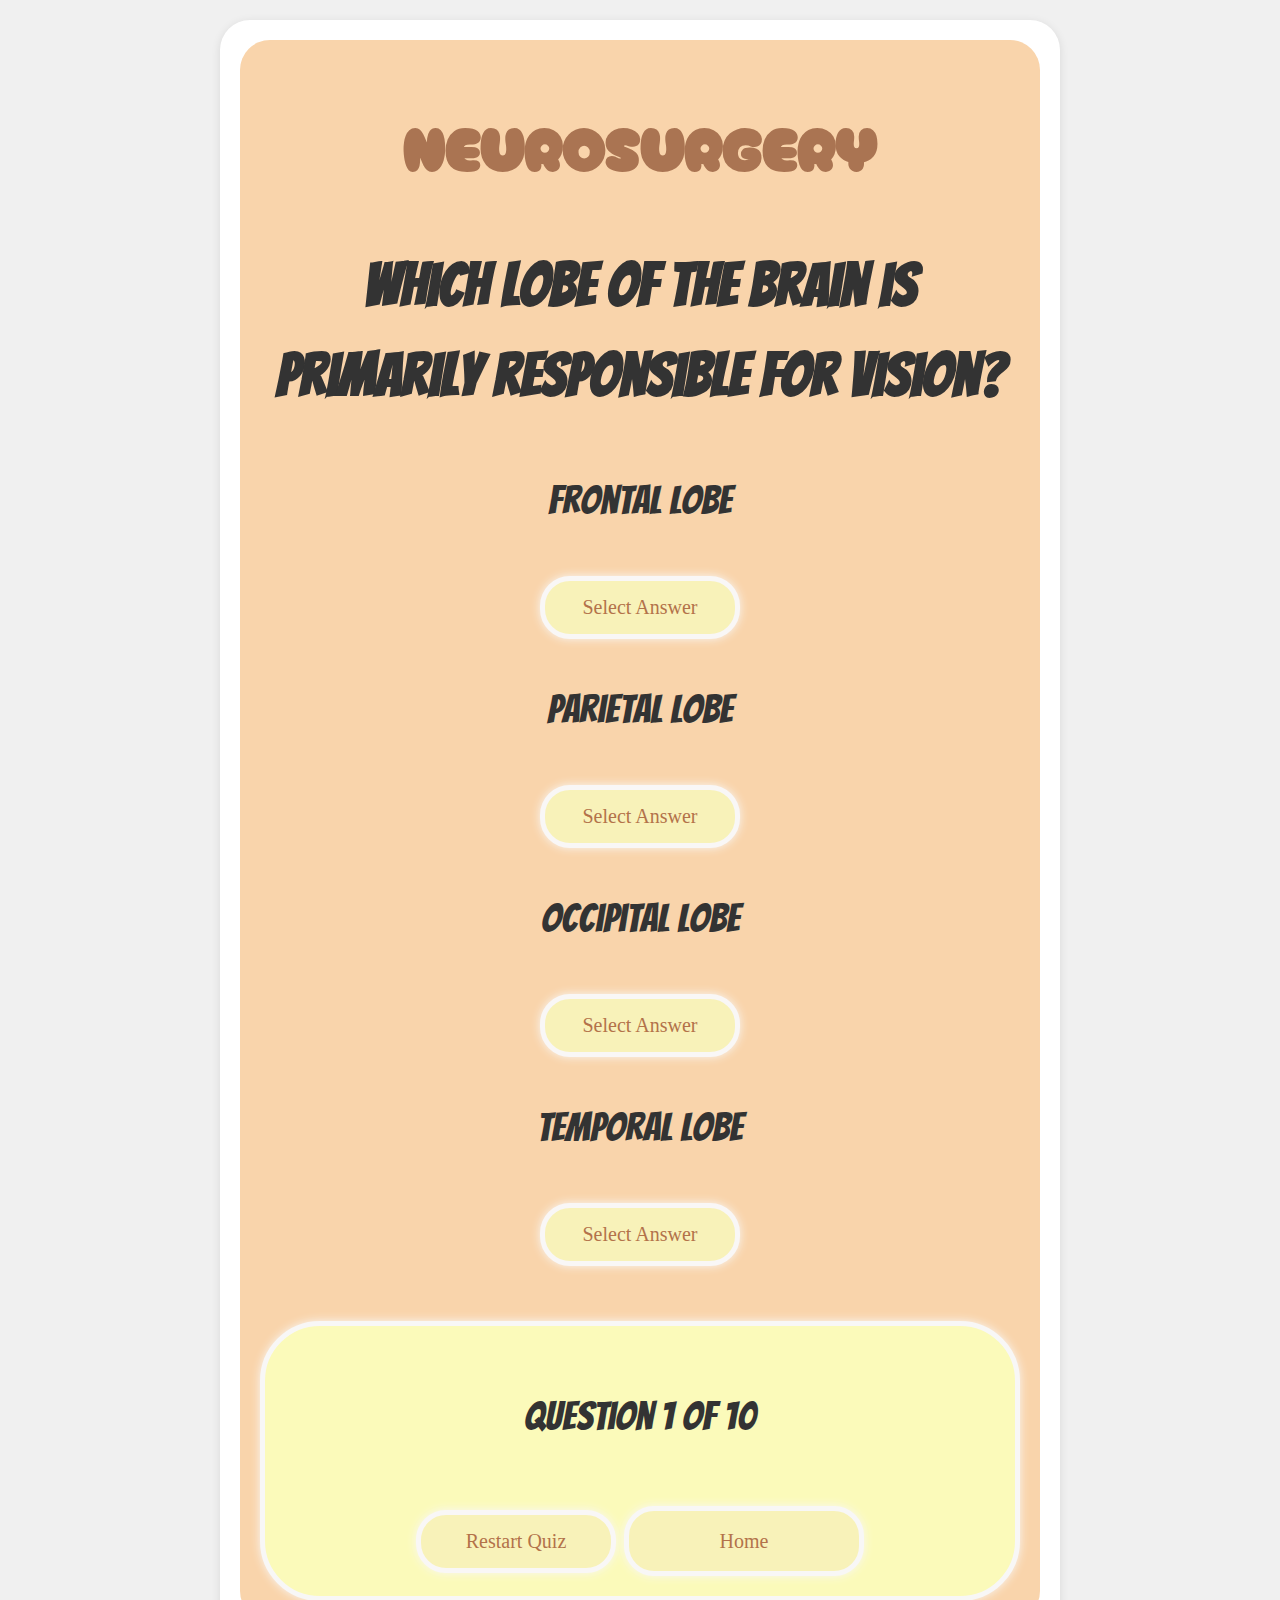
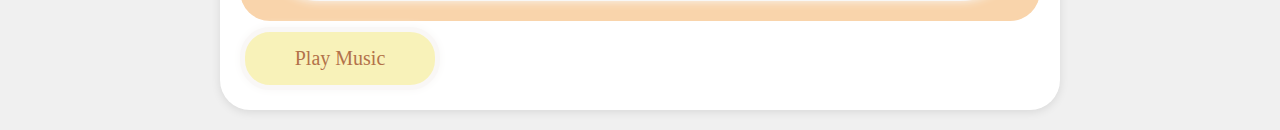
<file: doctor.html>
<!DOCTYPE html>
<html lang="en">
<head>
    <meta charset="UTF-8">
    <meta name="viewport" content="width=device-width, initial-scale=1.0">
    <title>MEDICALQUIZ</title>
    <link rel="stylesheet" href="quiztype.css">
</head>
<body>
    <div class="container">
      <div id="quiz" class="centered">

        <h1>NEUROSURGERY</h1>
        <h2 id="question" class="headline-secondary--grouped"></h2>
        <h3 id="score"></h3>

        <p id="choice0"></p>
        <button id="guess0" class="btn--default">Select Answer</button>

        <p id="choice1"></p>
        <button id="guess1" class="btn--default">Select Answer</button>

         <p id="choice2"></p>
        <button id="guess2" class="btn--default">Select Answer</button>

        <p id="choice3"></p>
        <button id="guess3" class="btn--default">Select Answer</button>
        
       
      <footer>
        <p id="progress">Question x of y</p>
         <button id="next-btn" class="btn--default">Next Question</button>
        <button id="finish" class="btn--default">Finish Quiz</button>   
        <button id="restart" class="btn--default">Restart Quiz</button>
        <a href="index.html" id="Home" class="btn--default" > Home</a>
      </footer>
        </div>
    <script src="doctor.js"></script>
        <!-- Add background music -->
    <audio id="bg-music" src="gamer.mp3" loop hidden></audio>
    <button id="music-toggle">Play Music</button>
    <script>
      const music = document.getElementById('bg-music');
      const toggleBtn = document.getElementById('music-toggle');
      let isPlaying = false;

      toggleBtn.onclick = function() {
        if (isPlaying) {
          music.pause();
          toggleBtn.textContent = 'Play Music';
        } else {
          music.play();
          toggleBtn.textContent = 'Pause Music';
        }
        isPlaying = !isPlaying;
      };

      // Optional: Try to autoplay muted, then unmute on user interaction
      document.addEventListener('DOMContentLoaded', () => {
        music.volume = 0.5;
      });
    </script>
</body>
</html>
</file>
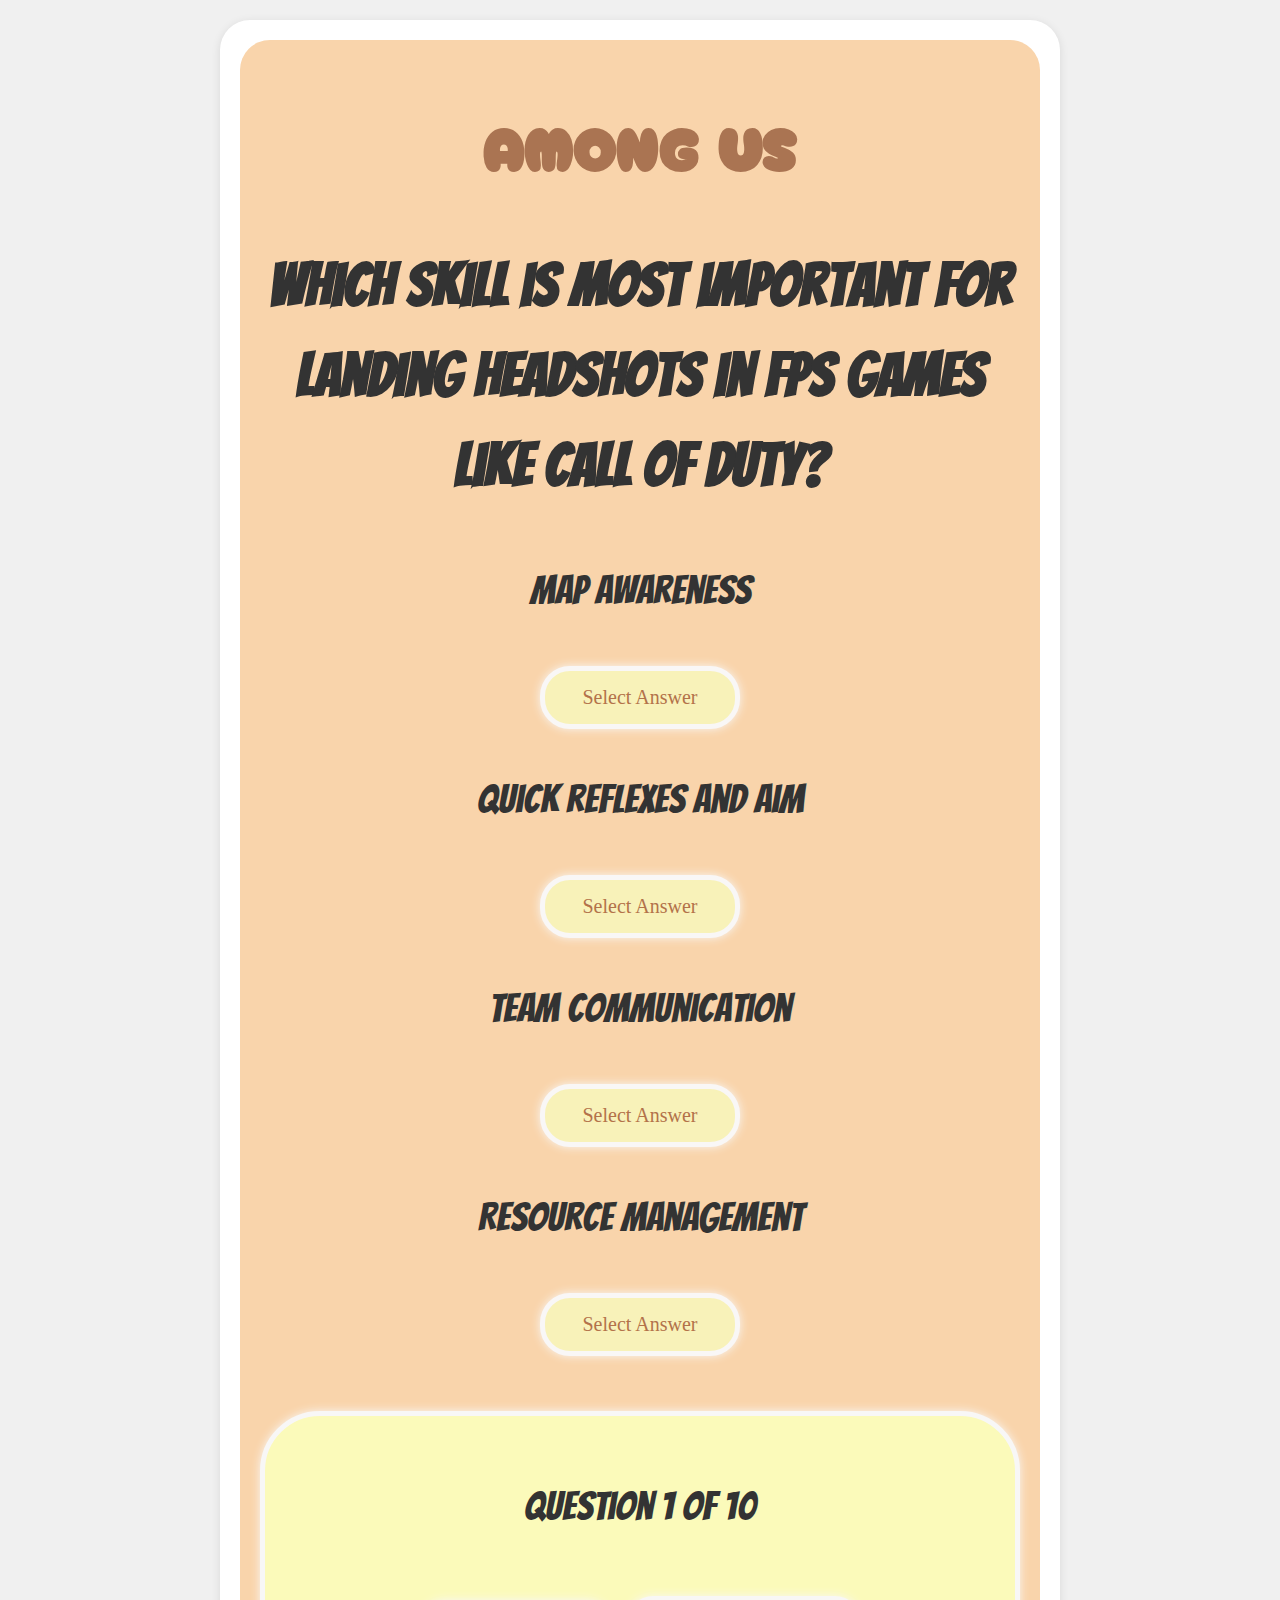
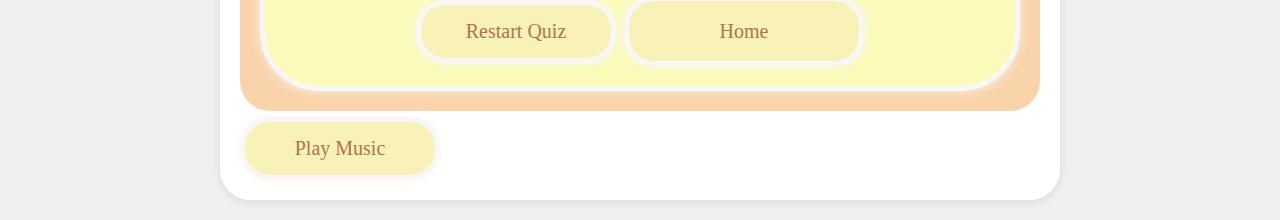
<file: gamer.html>
<!DOCTYPE html>
<html lang="en">
<head>
    <meta charset="UTF-8">
    <meta name="viewport" content="width=device-width, initial-scale=1.0">
    <title>THE DREAM SMP </title>
    <link rel="stylesheet" href="quiztype.css">
</head>
<body>
    <div class="container">
      <div id="quiz" class="centered">

        <h1>AMONG US</h1>
        <h2 id="question" class="headline-secondary--grouped"></h2>
        <h3 id="score"></h3>

        <p id="choice0"></p>
        <button id="guess0" class="btn--default">Select Answer</button>

        <p id="choice1"></p>
        <button id="guess1" class="btn--default">Select Answer</button>

         <p id="choice2"></p>
        <button id="guess2" class="btn--default">Select Answer</button>

        <p id="choice3"></p>
        <button id="guess3" class="btn--default">Select Answer</button>
        
       
      <footer>
        <p id="progress">Question x of y</p>
         <button id="next-btn" class="btn--default">Next Question</button>
        <button id="finish" class="btn--default">Finish Quiz</button>   
        <button id="restart" class="btn--default">Restart Quiz</button>
        <a href="index.html" id="Home" class="btn--default" > Home</a>
      </footer>
        </div>
    <script src="gamer.js"></script>
        <!-- Add background music -->
    <audio id="bg-music" src="amongus.mp3" loop hidden></audio>
    <button id="music-toggle">Play Music</button>
    <script>
      const music = document.getElementById('bg-music');
      const toggleBtn = document.getElementById('music-toggle');
      let isPlaying = false;

      toggleBtn.onclick = function() {
        if (isPlaying) {
          music.pause();
          toggleBtn.textContent = 'Play Music';
        } else {
          music.play();
          toggleBtn.textContent = 'Pause Music';
        }
        isPlaying = !isPlaying;
      };

      // Optional: Try to autoplay muted, then unmute on user interaction
      document.addEventListener('DOMContentLoaded', () => {
        music.volume = 0.5;
      });
    </script>
</body>
</html>
</file>
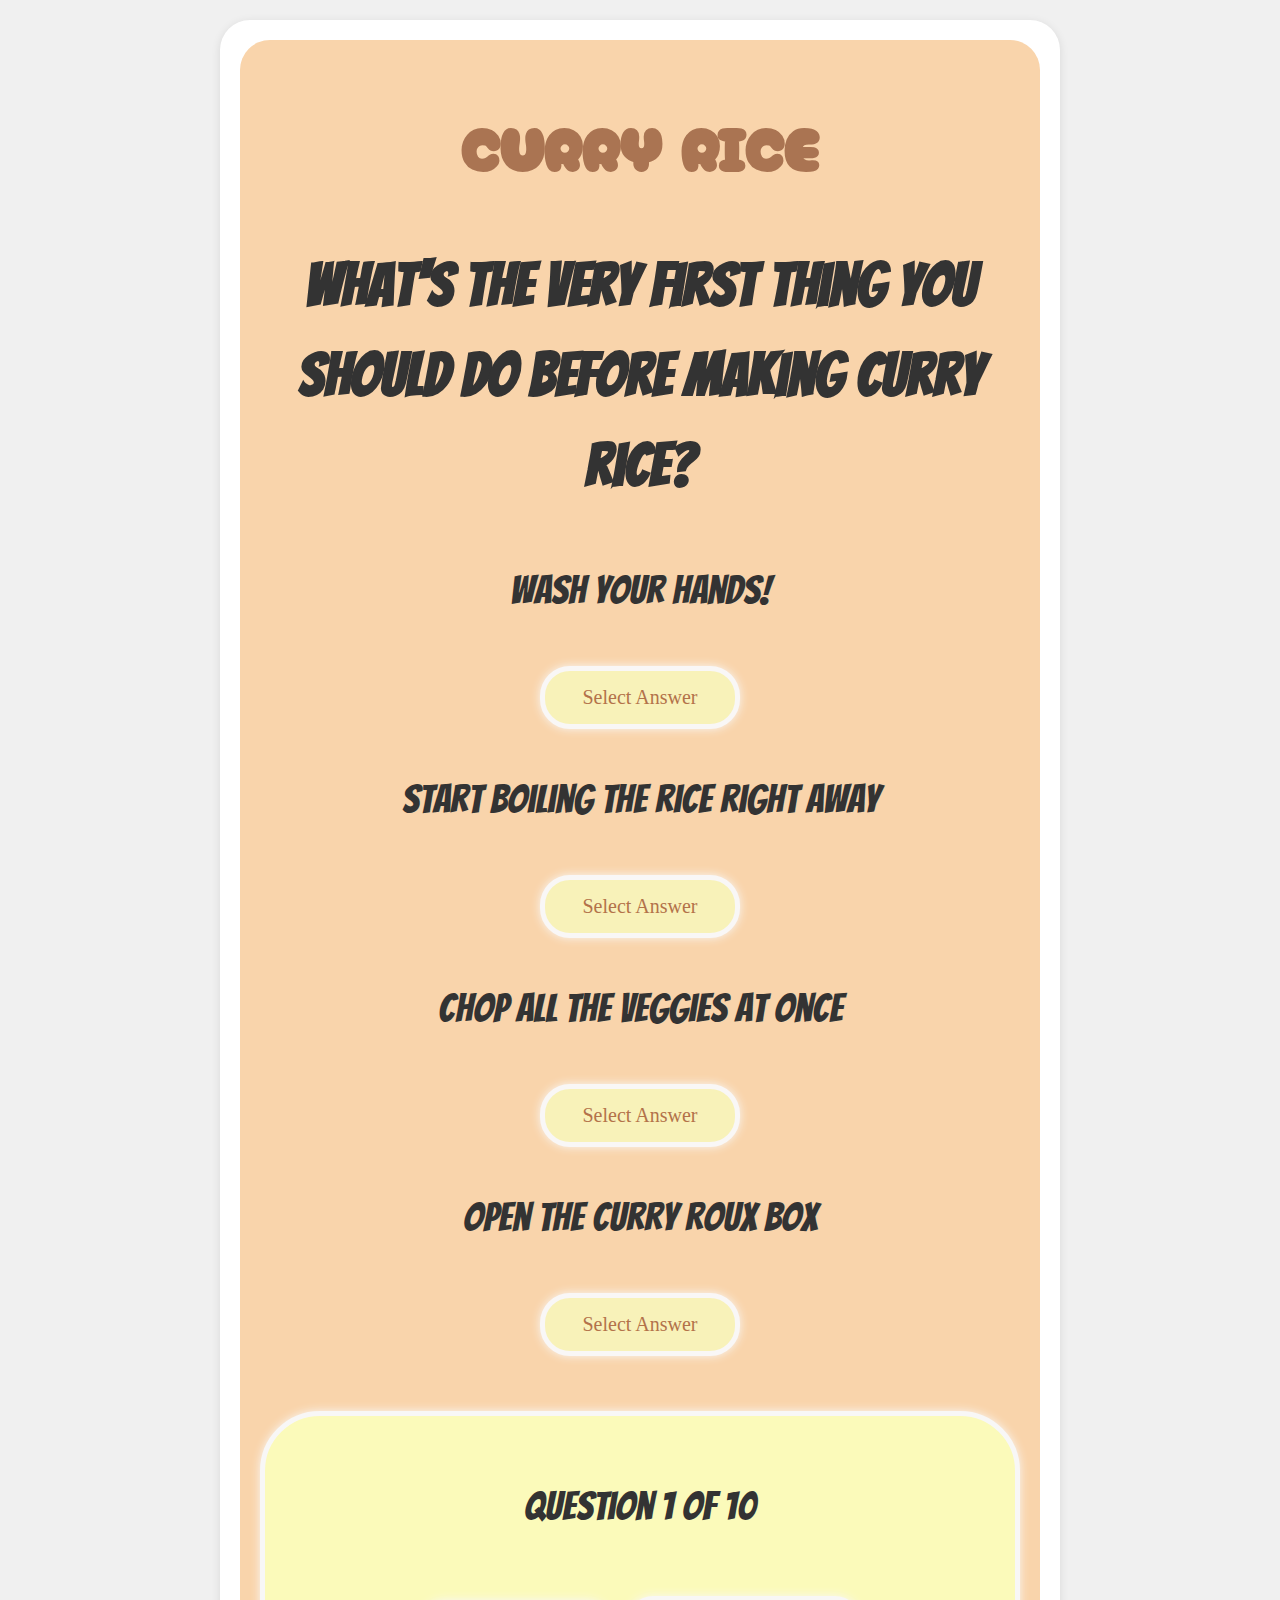
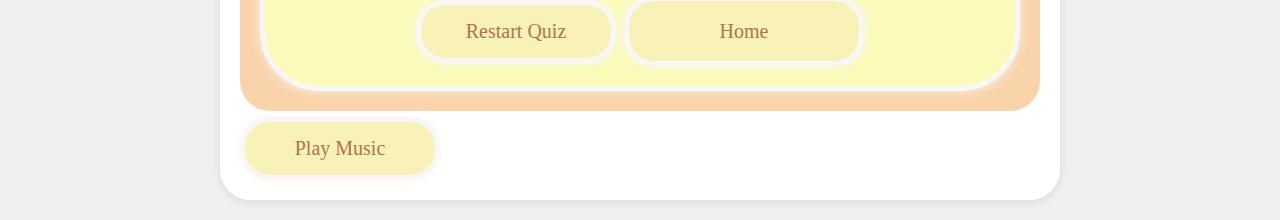
<file: quiztype.html>
<!DOCTYPE html>
<html lang="en">
<head>
    <meta charset="UTF-8">
    <meta name="viewport" content="width=device-width, initial-scale=1.0">
    <title>COOKINGQUIZ</title>
    <link rel="stylesheet" href="quiztype.css">
</head>
<body>
    <div class="container">
      <div id="quiz" class="centered">

        <h1>CURRY RICE</h1>
        <h2 id="question" class="headline-secondary--grouped"></h2>
        <h3 id="score"></h3>

        <p id="choice0"></p>
        <button id="guess0" class="btn--default">Select Answer</button>

        <p id="choice1"></p>
        <button id="guess1" class="btn--default">Select Answer</button>

         <p id="choice2"></p>
        <button id="guess2" class="btn--default">Select Answer</button>

        <p id="choice3"></p>
        <button id="guess3" class="btn--default">Select Answer</button>
        
       
      <footer>
        <p id="progress">Question x of y</p>
         <button id="next-btn" class="btn--default">Next Question</button>
        <button id="finish" class="btn--default">Finish Quiz</button>   
        <button id="restart" class="btn--default">Restart Quiz</button>
        <a href="index.html" id="Home" class="btn--default" > Home</a>
      </footer>
        </div>
    <script src="quiztype.js"></script>
        <!-- Add background music -->
    <audio id="bg-music" src="cookingmama.mp3" loop hidden></audio>
    <button id="music-toggle">Play Music</button>
    <script>
      const music = document.getElementById('bg-music');
      const toggleBtn = document.getElementById('music-toggle');
      let isPlaying = false;

      toggleBtn.onclick = function() {
        if (isPlaying) {
          music.pause();
          toggleBtn.textContent = 'Play Music';
        } else {
          music.play();
          toggleBtn.textContent = 'Pause Music';
        }
        isPlaying = !isPlaying;
      };

      // Optional: Try to autoplay muted, then unmute on user interaction
      document.addEventListener('DOMContentLoaded', () => {
        music.volume = 0.5;
      });
    </script>
</body>
</html>
</file>
<file: quiztype.css>
@import url("https://fonts.googleapis.com/css2?family=Bangers&family=Cherry+Bomb+One&family=Chewy&family=Nabla&display=swap");
body {
    font-family: 'Bangers', cursive;
    background-color: hsl(0, 0%, 94%);
    color: #333;
    font-size: 40px;
    line-height: 1.5;
    margin: 0;
    padding: 20px;
}
.container {
    max-width: 800px;
    margin: 0 auto;
    padding: 20px;
    background-color: #ffffff;
    border-radius: 30px;
    box-shadow: 0 2px 10px rgba(0, 0, 0, 0.1);
}
.centered{
    background-color: #f9d4ab;
    border-radius: 30px;
    padding: 20px;
    text-align: center;
}
h1{
    color: #aa7452;
    font-size: 60px;
    font-family: 'Cherry Bomb One', cursive;
    text-align: center;
}
button{
    color:#b3724a;
    background-color:rgb(248, 242, 185);
    width: 200px;
    padding: 15px;
    border: 5px solid #f9f7f6;
    border-radius: 30px;
    font-size: 20px;
    font-family: 'Chewy', cursive;
  box-shadow: #f8f7f6 0px 0px 10px;
    
}
button:hover {
    background-color: #fbfaba;
    color: #98613e;
    cursor: pointer;
}
.selected-answer {
  background-color: #ffe066 !important;
  color: #333 !important;
  border: 2px solid #ffb300 !important;
}
  footer{
    border-top: 5px solid #f9f7f6;
    border-style: groove;
    margin-top: 1.375em;
    border-radius: 60px;
    background-color: #fbfaba;
    border: #f8f7f6 5px solid;
box-shadow: #f8f7f6 0px 0px 10px;
    padding: 20px;
    text-align: center;

  }
  footer a {
    text-align: center;
    font-size: 20px;
    color: #b3724a;
    font-family: 'Chewy', cursive;
    padding: 15px;
    border-radius: 30px;
    background-color: rgb(248, 242, 185);
    width: 200px;
    border: #f8f7f6 5px solid;
    box-shadow: #f8f7f6 0px 0px 10px;
    text-decoration: none;
margin-top: 20px;
    display: inline-block;


  }
footer a:hover {
    background-color: #fbfaba;
    color: #98613e;
    cursor: pointer;
}
</file>
